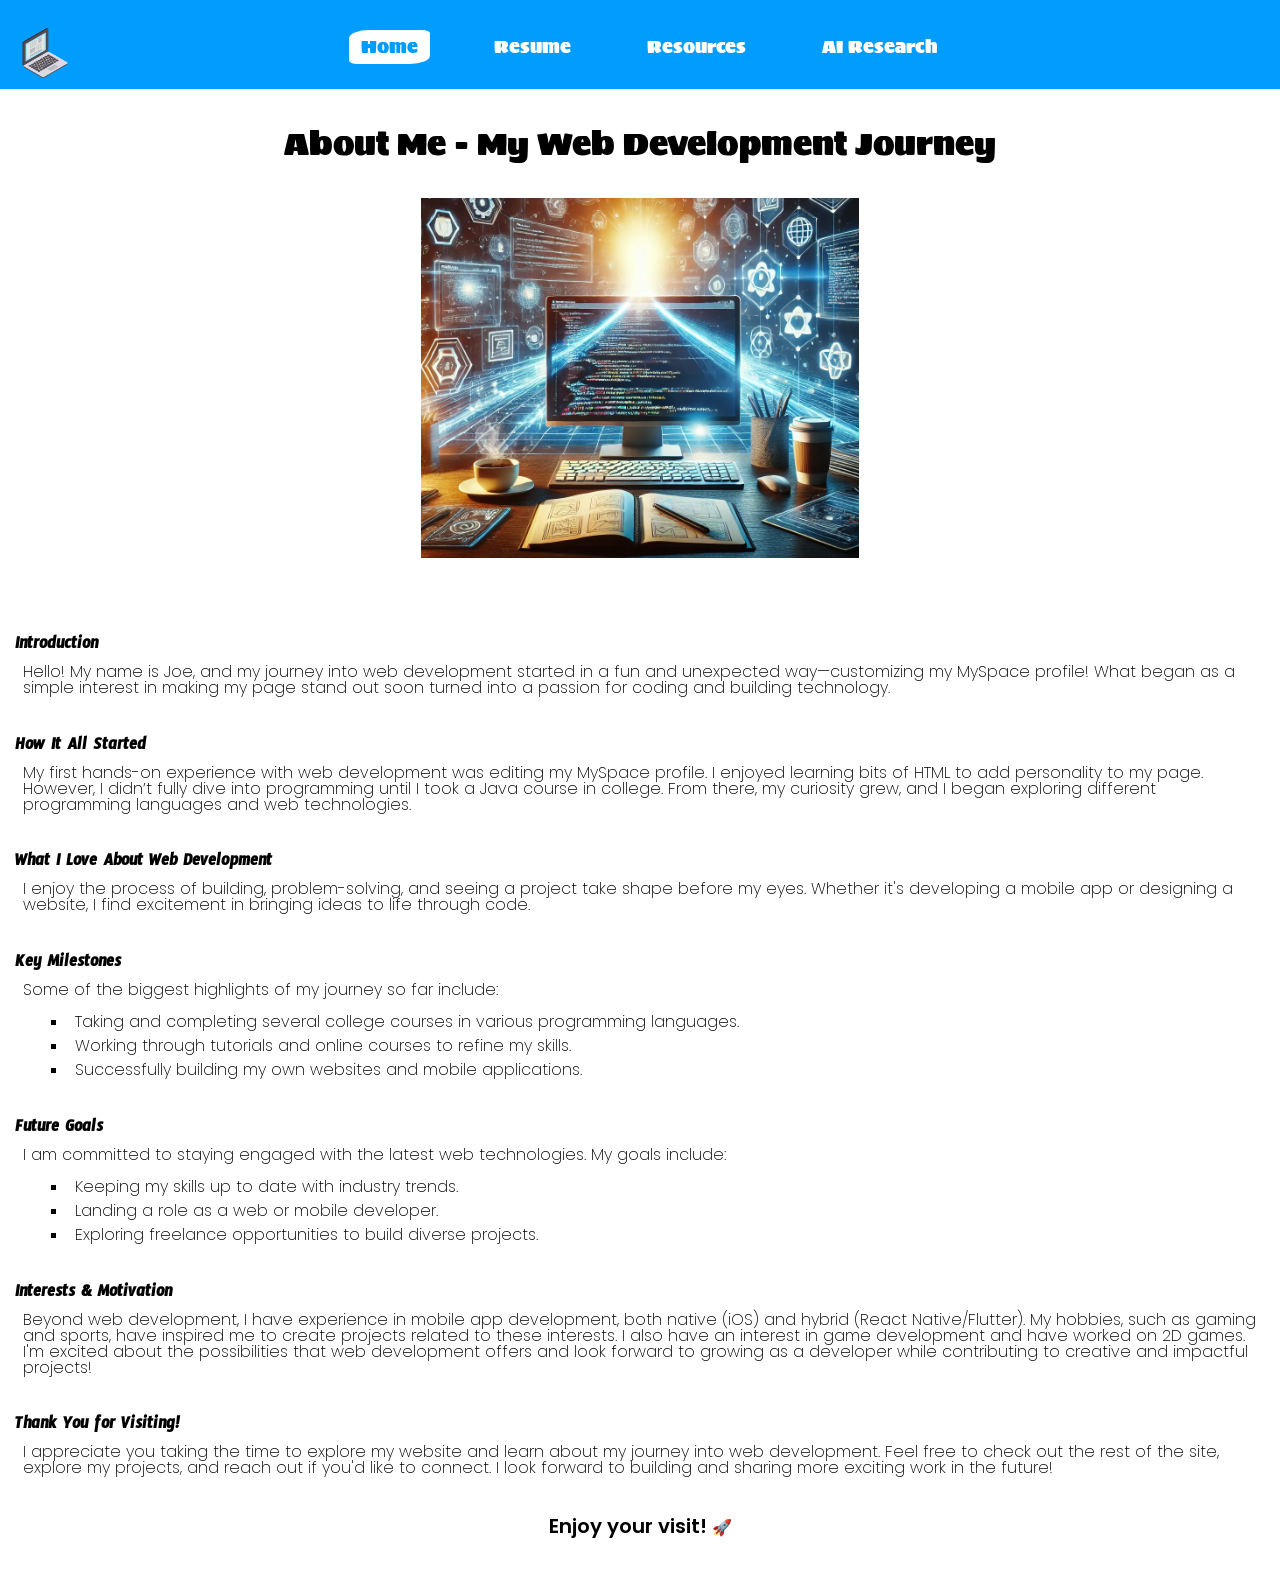
<file: index.html>
<!DOCTYPE html>
<html lang="en">
<head>
  <meta charset="utf-8">
  <title>Home</title>
  <meta name="viewport" content="width=device-width, initial-scale=1.0">
  <link rel="stylesheet" href="css/resets.css">
  <link rel="stylesheet" href="css/styles.css">
  <link rel="preconnect" href="https://fonts.googleapis.com">
  <link rel="preconnect" href="https://fonts.gstatic.com" crossorigin>
  <link href="https://fonts.googleapis.com/css2?family=Poppins:ital,wght@0,100;0,200;0,300;0,400;0,500;0,600;0,700;0,800;0,900;1,100;1,200;1,300;1,400;1,500;1,600;1,700;1,800;1,900&family=Sigmar&family=Timmana&display=swap" rel="stylesheet">
</head>
<body>
  <nav id="navbar">
    <div id="logo-container">
        <a href="#"><img src="media/images/logo.gif" alt="Logo" id="logo"></a>
    </div>
    <div id="nav-container">
      <ul>
        <li id="on-select-tab"><a href="index.html">Home</a></li>
        <li><a href="resume.html">Resume</a></li>
        <li><a href="resources.html">Resources</a></li>
        <li><a href="ai-research.html">AI Research</a></li>
      </ul>
    </div>
  </nav>
  <div class="body-container">
    <h1>About Me - My Web Development Journey</h1>
    <img src="media/images/coding.png" alt="Web Development Journey">
    <h3  class="mt">Introduction</h3>
    <p>Hello! My name is Joe, and my journey into web development started in a fun and unexpected way—customizing my MySpace profile! What began as a simple interest in making my page stand out soon turned into a passion for coding and building technology.</p>
    <h3  class="mt">How It All Started</h3>
    <p>My first hands-on experience with web development was editing my MySpace profile. I enjoyed learning bits of HTML to add personality to my page. However, I didn’t fully dive into programming until I took a Java course in college. From there, my curiosity grew, and I began exploring different programming languages and web technologies.</p>
    <h3  class="mt">What I Love About Web Development</h3>
    <p>I enjoy the process of building, problem-solving, and seeing a project take shape before my eyes. Whether it's developing a mobile app or designing a website, I find excitement in bringing ideas to life through code.</p>
    <h3  class="mt">Key Milestones</h3>
    <p>Some of the biggest highlights of my journey so far include:</p>
    <ul class="lists">
      <li><p>Taking and completing several college courses in various programming languages.</p></li>
      <li><p>Working through tutorials and online courses to refine my skills.</p></li>
      <li><p>Successfully building my own websites and mobile applications.</p></li>
    </ul>
    <h3  class="mt">Future Goals</h3>
    <p>I am committed to staying engaged with the latest web technologies. My goals include:</p>
    <ul class="lists">
      <li><p>Keeping my skills up to date with industry trends.</p></li>
      <li><p>Landing a role as a web or mobile developer.</p></li>
      <li><p>Exploring freelance opportunities to build diverse projects.</p></li>
    </ul>
    <h3  class="mt">Interests & Motivation</h3>
    <p>Beyond web development, I have experience in mobile app development, both native (iOS) and hybrid (React Native/Flutter). My hobbies, such as gaming and sports, have inspired me to create projects related to these interests. I also have an interest in game development and have worked on 2D games.  I'm excited about the possibilities that web development offers and look forward to growing as a developer while contributing to creative and impactful projects!</p>
    <h3  class="mt">Thank You for Visiting!</h3>
    <p>I appreciate you taking the time to explore my website and learn about my journey into web development. Feel free to check out the rest of the site, explore my projects, and reach out if you'd like to connect. I look forward to building and sharing more exciting work in the future!</p>
    <div id="greet"><p><span id="bold-text">Enjoy your visit!</span> 🚀</p></div>
  </div>
</body>
</html>
</file>
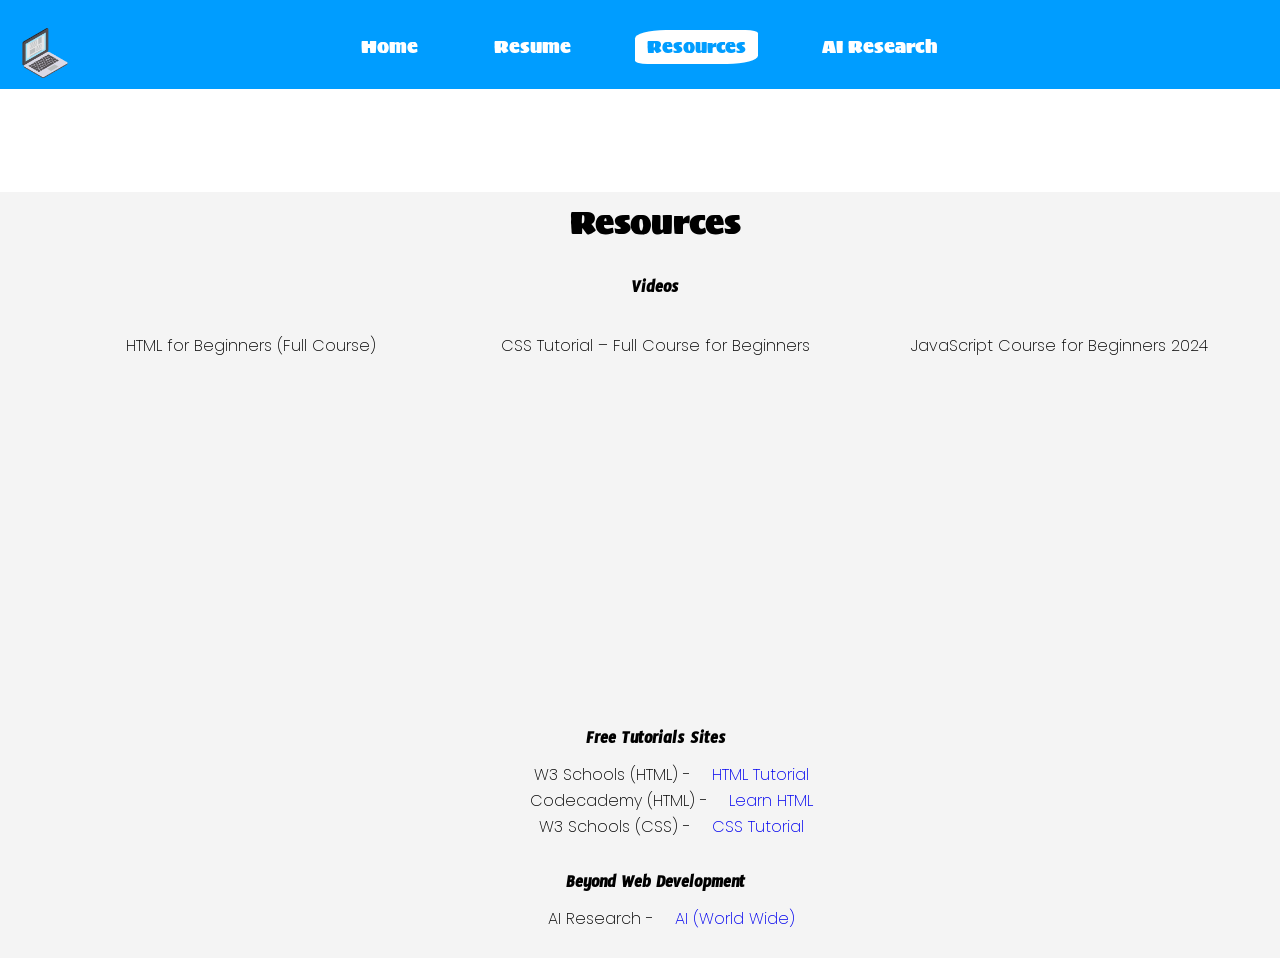
<file: resources.html>
<!DOCTYPE html>
<html lang="en">
<head>
  <meta charset="utf-8">
  <title>Resources</title>
  <meta name="viewport" content="width=device-width, initial-scale=1.0">
  <link rel="stylesheet" href="css/resets.css">
  <link rel="stylesheet" href="css/styles.css">
  <link rel="preconnect" href="https://fonts.googleapis.com">
  <link rel="preconnect" href="https://fonts.gstatic.com" crossorigin>
  <link href="https://fonts.googleapis.com/css2?family=Poppins:ital,wght@0,100;0,200;0,300;0,400;0,500;0,600;0,700;0,800;0,900;1,100;1,200;1,300;1,400;1,500;1,600;1,700;1,800;1,900&family=Sigmar&family=Timmana&display=swap" rel="stylesheet">
</head>
<body>
  <nav id="navbar">
    <div id="logo-container">
        <a href="index.html"><img src="media/images/logo.gif" alt="Logo" id="logo"></a>
    </div>
    <div id="nav-container">
      <ul class="lists">
        <li><a href="index.html">Home</a></li>
        <li><a href="resume.html">Resume</a></li>
        <li   id="on-select-tab"><a href="resources.html">Resources</a></li>
        <li><a href="ai-research.html">AI Research</a></li>
      </ul>
    </div>
  </nav>
  <div class="body-container-resources"  id="n-child">
    <h1>Resources</h1>
    <div>
      <h3>Videos</h3>
      <div class="iframe-container">
        <div class="iframe-wrapper">
          <p>HTML for Beginners (Full Course)</p>
          <iframe width="560" height="315" src="https://www.youtube.com/embed/kUMe1FH4CHE?si=geBLcbllZvytigH5" title="YouTube video player" frameborder="0" allow="accelerometer; autoplay; clipboard-write; encrypted-media; gyroscope; picture-in-picture; web-share" referrerpolicy="strict-origin-when-cross-origin" allowfullscreen></iframe>
        </div>
        <div class="iframe-wrapper">
          <p>CSS Tutorial – Full Course for Beginners</p>
          <iframe width="560" height="315" src="https://www.youtube.com/embed/OXGznpKZ_sA?si=ZrfDmCRlZwjeIGIl" title="YouTube video player" frameborder="0" allow="accelerometer; autoplay; clipboard-write; encrypted-media; gyroscope; picture-in-picture; web-share" referrerpolicy="strict-origin-when-cross-origin" allowfullscreen></iframe>
        </div>
        <div class="iframe-wrapper">
          <p>JavaScript Course for Beginners 2024</p>
          <iframe width="560" height="315" src="https://www.youtube.com/embed/Zi-Q0t4gMC8?si=WoY1jfZc9rzgrwb8" title="YouTube video player" frameborder="0" allow="accelerometer; autoplay; clipboard-write; encrypted-media; gyroscope; picture-in-picture; web-share" referrerpolicy="strict-origin-when-cross-origin" allowfullscreen></iframe>
        </div>
      </div>      
    </div>
    <div>
      <h3>Free Tutorials Sites</h3>
      <ul class="lists">
        <li><p>W3 Schools (HTML) - <a href="https://www.w3schools.com/html/default.asp" target="_blank">HTML Tutorial</a></p></li>
        <li><p>Codecademy (HTML) - <a href="https://www.codecademy.com/learn/learn-html" target="_blank">Learn HTML</a></p></li>
        <li><p>W3 Schools (CSS) - <a href="https://www.w3schools.com/html/default.asp" target="_blank">CSS Tutorial</a></p></li>
      </ul>
    </div>
    <div>
      <h3>Beyond Web Development</h3>
      <ul class="lists">
        <li><p>AI Research - <a href="ai-research.html">AI (World Wide)</a></p></li>
      </ul>
    </div>
  </div>
</body>
</html>
</file>
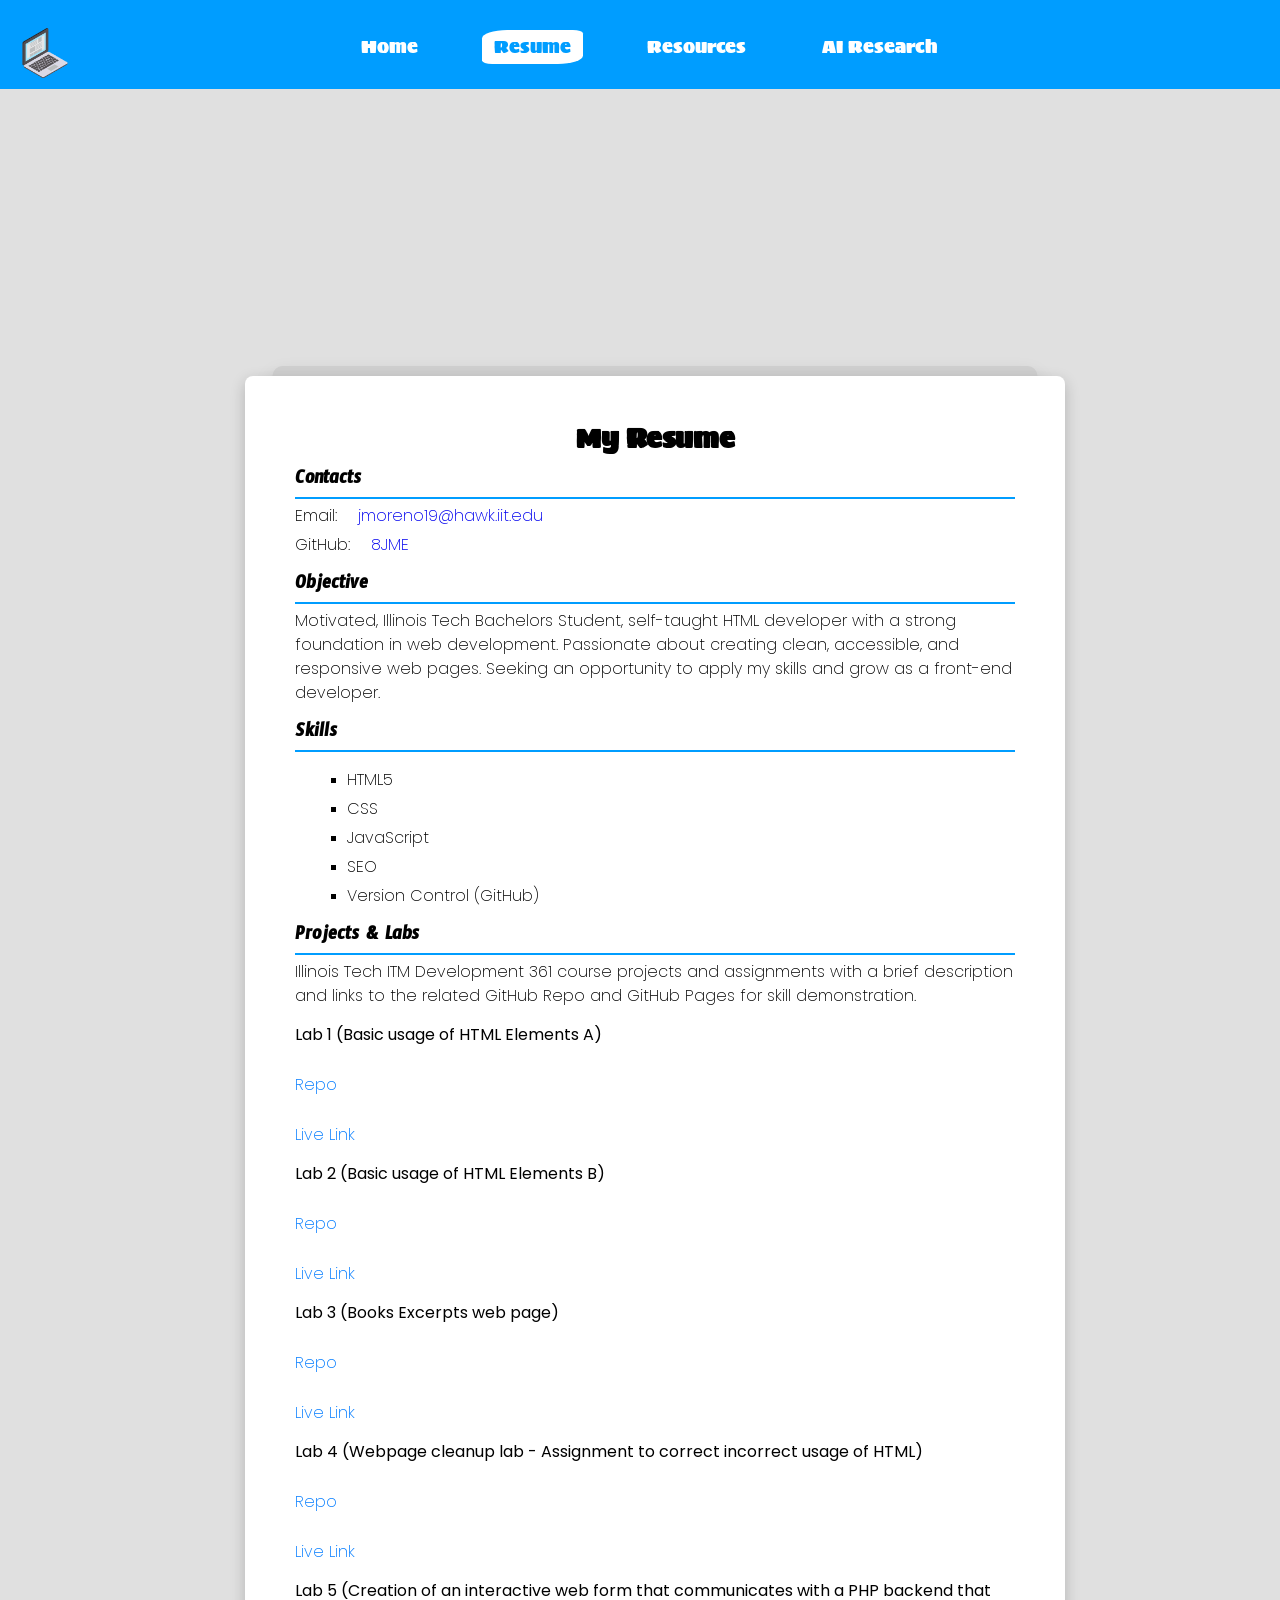
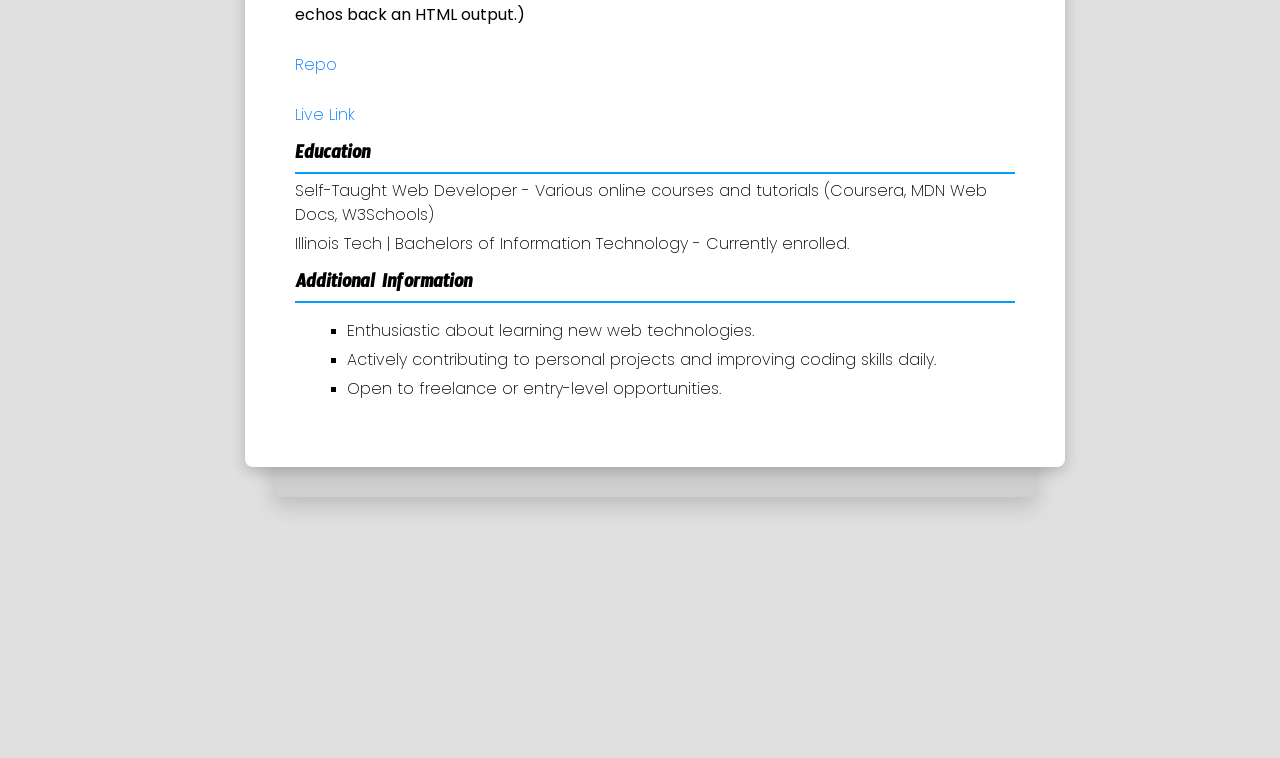
<file: resume.html>
<!DOCTYPE html>
<html lang="en">
<head>
  <meta charset="utf-8">
  <title>Resume</title>
  <meta name="viewport" content="width=device-width, initial-scale=1.0">
  <link rel="stylesheet" href="css/resets.css">
  <link rel="stylesheet" href="css/styles.css">
  <link rel="preconnect" href="https://fonts.googleapis.com">
  <link rel="preconnect" href="https://fonts.gstatic.com" crossorigin>
  <link href="https://fonts.googleapis.com/css2?family=Poppins:ital,wght@0,100;0,200;0,300;0,400;0,500;0,600;0,700;0,800;0,900;1,100;1,200;1,300;1,400;1,500;1,600;1,700;1,800;1,900&family=Sigmar&family=Timmana&display=swap" rel="stylesheet">
</head>
<body>
  <nav id="navbar">
    <div id="logo-container">
      <a href="index.html"><img src="media/images/logo.gif" alt="Logo" id="logo"></a>
    </div>
    <div id="nav-container">
      <ul>
        <li><a href="index.html">Home</a></li>
        <li id="on-select-tab"><a href="resume.html">Resume</a></li>
        <li><a href="resources.html">Resources</a></li>
        <li><a href="ai-research.html">AI Research</a></li>
      </ul>
    </div>
  </nav>
  <div class="body-container-resume">
    <div class="resume-background">
      <div class="resume-container">
        <h1>My Resume</h1>
        <div>
          <h3>Contacts</h3>
          <p><strong>Email: </strong><a href="mailto:jmoreno19@hawk.iit.edu">jmoreno19@hawk.iit.edu</a></p>
          <p><strong>GitHub: </strong><a href="https://github.com/8JME">8JME</a></p>
        </div>
        <div>
          <h3>Objective</h3>
          <p>Motivated, Illinois Tech Bachelors Student, self-taught HTML developer with a strong foundation in web development. Passionate about creating clean, accessible, and responsive web pages. Seeking an opportunity to apply my skills and grow as a front-end developer.</p>
        </div>
        <div>
          <h3>Skills</h3>
          <ul class="lists">
            <li><p>HTML5</p></li>
            <li><p>CSS</p></li>
            <li><p>JavaScript</p></li>
            <li><p>SEO</p></li>
            <li><p>Version Control (GitHub)</p></li>
          </ul>
        </div>
        <div>
          <h3>Projects & Labs</h3>
          <p><strong>Illinois Tech ITM Development 361 course projects and assignments with a brief description and links to the related GitHub Repo and GitHub Pages for skill demonstration.</strong></p>
          <div id="projects-labs">
            <dl>
              <dt><p>Lab 1 (Basic usage of HTML Elements A)</p></dt>
              <dd><a class="dd-underline" href="https://github.com/8JME/-webdev_lab1/tree/main" target="_blank"><p>Repo</p></a></dd>
              <dd><a class="dd-underline" href="https://8jme.github.io/-webdev_lab1/" target="_blank"><p>Live Link</p></a></dd>
            </dl>
            <dl>
              <dt><p>Lab 2 (Basic usage of HTML Elements B)</p></dt>
              <dd><a  class="dd-underline" href="https://github.com/8JME/webdev_lab2" target="_blank"><p>Repo</p></a></dd>
              <dd><a  class="dd-underline" href="https://8jme.github.io/webdev_lab2/" target="_blank"><p>Live Link</p></a></dd>
            </dl>
            <dl>
              <dt><p>Lab 3 (Books Excerpts web page)</p></dt>
              <dd><a  class="dd-underline" href="https://github.com/8JME/webdev_lab3" target="_blank"><p>Repo</p></a></dd>
              <dd><a  class="dd-underline" href="https://8jme.github.io/webdev_lab3/" target="_blank"><p>Live Link</p></a></dd>
            </dl>
            <dl>
              <dt><p>Lab 4 (Webpage cleanup lab - Assignment to correct incorrect usage of HTML)</p></dt>
              <dd><a  class="dd-underline" href="https://github.com/8JME/webdev_lab4" target="_blank"><p>Repo</p></a></dd>
              <dd><a  class="dd-underline" href="https://8jme.github.io/webdev_lab4/" target="_blank"><p>Live Link</p></a></dd>
            </dl>
            <dl>
              <dt><p>Lab 5 (Creation of an interactive web form that communicates with a PHP backend that echos back an HTML output.)</p></dt>
              <dd><a  class="dd-underline" href="https://github.com/8JME/webdev_lab5" target="_blank"><p>Repo</p></a></dd>
              <dd><a  class="dd-underline" href="https://8jme.github.io/webdev_lab5/" target="_blank"><p>Live Link</p></a></dd>
            </dl>
          </div>
        </div>
        <div>
          <h3>Education</h3>
          <p><strong>Self-Taught Web Developer - </strong>Various online courses and tutorials (Coursera, MDN Web Docs, W3Schools)</p>
          <p><strong>Illinois Tech | Bachelors of Information Technology - </strong>Currently enrolled.</p>
        </div>

        <div>
          <h3>Additional Information</h3>
          <ul class="lists">
            <li><p>Enthusiastic about learning new web technologies.</p></li>
            <li><p>Actively contributing to personal projects and improving coding skills daily.</p></li>
            <li><p>Open to freelance or entry-level opportunities.</p></li>
          </ul>
        </div>
      </div>
    </div>
  </div>
</body>
</html>
</file>
<file: css/styles.css>
/* Navigation bar */
#navbar {
  font-family: "Sigmar", Arial;
  font-weight: 200;
  font-style: normal;
  width: 100%;
  position: fixed;
  top: 0;
  left: 0;
  background-color: rgb(0, 157, 255);
  text-align: center;
  padding: 10px 0;
  min-height: 170px;
  z-index: 1000;
}

/* Logo container */
#logo-container {
  display: block;
  text-align: center;
  margin-bottom: 5px;
  padding: 5px 0;
}

/* Logo */
#logo {
  height: 50px;
}

/* Navigation container */
#nav-container {
  text-align: center;
  padding-top: 5px;
}

/* Remove default list styling */
#nav-container ul {
  list-style: none;
  margin: 0;
  padding: 0;
}

/* Navigation items */
#nav-container ul li {
  display: block;
  margin: 5px 0;
}

/* Selected tab */
#nav-container ul li#on-select-tab a {
  color: rgb(0, 157, 255);
  background-color: #fff;
  border-radius: 25% 10%;
}

/* Navigation links */
#nav-container ul li a {
  text-decoration: none;
  color: white;
  font-size: 18px;
  padding: 8px 12px;
  display: block;
}

/* Hover effect */
#nav-container ul li a:hover {
  text-decoration: underline .25em;
}

/* Ensure body content starts below navbar */
.body-container {
  padding: 0 15px;
  margin-top: 60%; /* Always pushes content below the navbar */
}

/* Tablet & Desktop View (768px and larger) */
@media screen and (min-width: 768px) {
  #navbar {
      text-align: left;
      padding: 0;
      min-height: 60px; /* Navbar height is reduced for larger screens */
      width: 100%;
      top: 0;
      left: 0;
  }

  /* Left-align the logo */
  #logo-container {
      float: left;
      text-align: left;
      margin: 0;
      padding: 10px 20px;
  }

  #nav-container {
    position: absolute;
    top: 0; bottom: 0; left: 0; right: 0;
    margin: auto;
    height: fit-content; /* Allows the element to maintain natural height */
    text-align: center;
}

  #nav-container ul {
      display: inline-block;
      text-align: center;
  }

  #nav-container ul li {
      display: inline-block;
      margin: 0 15px;
  }

  /* Adjust margin for content in larger screens */
  .body-container {
      margin-top: 10%; /* Matches the smaller navbar */
  }
}

/* Content */
h1 {
  font-family: "Sigmar", Arial;
  font-weight: 400;
  font-style: normal;
  font-size: 2rem;
  text-align: center;
}

h3 {
  font-family: "Timmana", Garamond;
  font-weight: 600;
  font-style: normal;
  font-size: 1.125em;
}

.mt, h3:nth-child(1) {
  margin-top: 2.375em;
}

p {
  font-family: "Poppins", "Courier New";
  font-weight: 200;
  font-style: normal;
  margin: .5em;
}

a {
  text-decoration: none;
  margin-left: 1em;
}

a:hover,a.dd-underline p:hover {
  text-decoration: underline rgb(0, 157, 255) .25em;
  margin-left: 1em;
}

span#bold-text {
  font-weight: 600;
  font-size: 1.25em;
}

div#greet {
  text-align: center;
  margin-top: 2.5em;
  margin-bottom: 2.5em;
}

img {
  display: block;
  margin: 0 auto;
  padding: 3% 0;
}

ul.lists {
  list-style-type: square;
  margin-left: 2em;
  margin-top: 1em;
  margin-bottom: 1em;
}

/* Resume Page Styling */
.body-container-resume {
  width: 100%;
  max-width: 100%;
  margin: 0 auto;
  padding: 15px;
  background-color: #e0e0e0; /* Light gray background */
  text-align: center; /* Ensures content stays centered */
  padding-top: 180px; /* Pushes content below navbar */
}

/* Background layer behind the resume */
.resume-background {
  position: relative;
  width: 100%;
  max-width: 900px;
  margin: 20% auto;
  padding: 20px 0;
  text-align: center;
}

/* Create the layered effect behind the resume */
.resume-background::before {
  content: "";
  position: absolute;
  top: 10px;
  left: 50%;
  transform: translateX(-50%);
  width: 90%;
  height: 100%;
  background-color: #cfcfcf; /* Slightly darker gray background */
  border-radius: 10px;
  box-shadow: 0 10px 20px rgba(0, 0, 0, 0.15);
  z-index: 1;
}

/* Resume Container (Main Content Box) */
.resume-container {
  background-color: white;
  width: 90%;
  max-width: 800px;
  padding: 30px;
  margin: 0 auto;
  box-shadow: 0 5px 15px rgba(0, 0, 0, 0.2);
  border-radius: 8px;
  position: relative;
  z-index: 2;
  text-align: left; /* Keeps text aligned left while container remains centered */
}

/* Resume Content */
.resume-container h1 {
  font-size: 26px;
  font-weight: bold;
  text-align: center;
  margin-bottom: 20px;
}

.resume-container h3 {
  font-size: 20px;
  font-weight: bold;
  margin-top: 20px;
  border-bottom: 2px solid rgb(0, 157, 255);
  padding-bottom: 5px;
}

.resume-container p {
  font-size: 16px;
  line-height: 1.5;
  margin: 5px 0;
}

.lists {
  padding-left: 20px;
}

.lists li {
  margin-bottom: 5px;
}

/* Project & Labs */
dl dt p {
  font-weight: 400;
}
#projects-labs dl {
  margin: 15px 0;
}

#projects-labs dt {
  font-weight: bold;
}

#projects-labs dd a {
  color: #007bff;
  text-decoration: none;
}

#projects-labs dd a:hover {
  text-decoration: underline;
}

/* Tablet & Desktop View (768px and larger) */
@media screen and (min-width: 768px) {
  .body-container-resume {
    padding-top: 100px; /* Adjusted for desktop */
  }

  .resume-container {
    width: 80%;
    padding: 50px;
  }

  .resume-background::before {
    width: 85%;
  }
}

/* Resources Page Styling */
.body-container-resources {
  width: 100%;
  max-width: 100%;
  margin: 50% auto 0; /* Push content below navbar */
  padding: 15px;
  background-color: #f4f4f4; /* Light background color */
  text-align: center;
}

/* Container for iframes */
.iframe-container {
  display: block;
  margin: 20px auto;
  text-align: center; /* Centers content */
}

/* Each video wrapper */
.iframe-wrapper {
  width: 100%; /* Full width in mobile */
  margin-bottom: 20px;
}

/* Ensure iframes are responsive */
.iframe-wrapper iframe {
  width: 100%;
  max-width: 560px; /* Keeps iframes within the standard width */
  height: 315px;
  border-radius: 8px;
}

/* Free Tutorial Sites */
.body-container-resources ul {
  list-style-type: none;
  padding: 0;
}

.body-container-resources ul li {
  margin-bottom: 10px;
}

/* Tablet & Desktop View (768px and larger) */
@media screen and (min-width: 768px) {
  .iframe-container {
    display: flex;
    justify-content: center;
    flex-wrap: wrap;
  }

  .iframe-wrapper {
    width: 30%; /* Each video takes up about a third of the container */
    min-width: 280px;
    margin: 10px;
  }

  .body-container-resources {
    width: 100%;
    max-width: 100%;
    margin: 15% auto 0; /* Push content below navbar */
    padding: 15px;
    background-color: #f4f4f4; /* Light background color */
    text-align: center;
  }
}
</file>
<file: css/resets.css>
/* http://meyerweb.com/eric/tools/css/reset/ 
   v2.0 | 20110126
   License: none (public domain)
*/

html, body, div, span, applet, object, iframe,
h1, h2, h3, h4, h5, h6, p, blockquote, pre,
a, abbr, acronym, address, big, cite, code,
del, dfn, em, img, ins, kbd, q, s, samp,
small, strike, strong, sub, sup, tt, var,
b, u, i, center,
dl, dt, dd, ol, ul, li,
fieldset, form, label, legend,
table, caption, tbody, tfoot, thead, tr, th, td,
article, aside, canvas, details, embed, 
figure, figcaption, footer, header, hgroup, 
menu, nav, output, ruby, section, summary,
time, mark, audio, video {
	margin: 0;
	padding: 0;
	border: 0;
	font-size: 100%;
	font: inherit;
	vertical-align: baseline;
}
/* HTML5 display-role reset for older browsers */
article, aside, details, figcaption, figure, 
footer, header, hgroup, menu, nav, section {
	display: block;
}
body {
	line-height: 1;
}
ol, ul {
	list-style: none;
}
blockquote, q {
	quotes: none;
}
blockquote:before, blockquote:after,
q:before, q:after {
	content: '';
	content: none;
}
table {
	border-collapse: collapse;
	border-spacing: 0;
}
</file>
